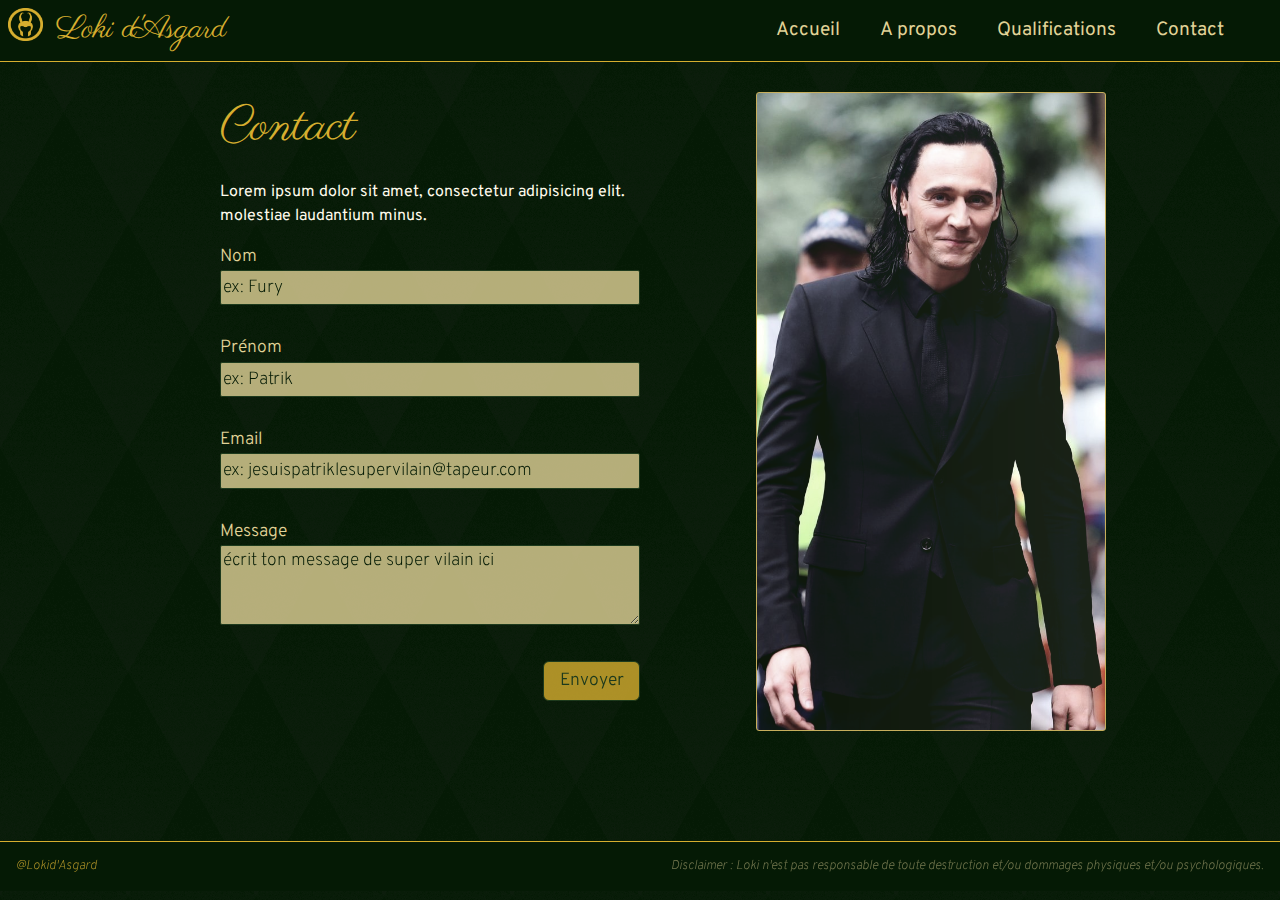
<file: contact.html>
<!DOCTYPE html>
<html lang="en">

<head>
    <meta charset="UTF-8">
    <meta http-equiv="X-UA-Compatible" content="IE=edge">
    <meta name="viewport" content="width=, initial-scale=1.0">
    <title>Document</title>
    <link rel="stylesheet" href="contact.css">
    <link rel="stylesheet" href="style.css">
    <link href="https://fonts.googleapis.com/css2?family=Parisienne&family=Prata&display=swap" rel="stylesheet">
    <link href="https://fonts.googleapis.com/css2?family=Prata&display=swap" rel="stylesheet">

</head>

<body>
   
    <nav>
        
        <div>
            <img src="image/lokicvlogo.png" alt="Logo" width="35" height="35">

            <h1>Loki d'Asgard</h1>
        </div>

        <div>
            <ul>
                <li><a href="index.php">Accueil </a></li>
                <li><a href="./index.php#about-me">A propos </a></li>
                <li><a href="experience.html">Qualifications </a></li>
                <li><a href="contact.html">Contact </a></li>
                <div class="close" onclick="closeMenuMobile()">
                    <svg xmlns="http://www.w3.org/2000/svg" class="h-6 w-6" fill="none" viewBox="0 0 24 24"
                        stroke="currentColor" stroke-width="2">
                        <path stroke-linecap="round" stroke-linejoin="round" d="M6 18L18 6M6 6l12 12" />
                    </svg>
                </div>
            </ul>

        </div>
        <div class="burger" onclick="openMenuMobile()">
            <svg xmlns="http://www.w3.org/2000/svg" class="h-6 w-6" fill="none" viewBox="0 0 24 24"
                stroke="currentColor" stroke-width="2">
                <path stroke-linecap="round" stroke-linejoin="round" d="M4 6h16M4 12h16M4 18h16" />
            </svg>
        </div> 
        <div class="mobile" onclick="closeMenuMobile()"></div>
    </nav>
    <header></header>
    <div class="main">
        <div class="formulaire">

            <h1>Contact</h1>
            <p>Lorem ipsum dolor sit amet, consectetur adipisicing elit.<br /> molestiae laudantium minus.</p>

            <form class="contactForm">
                <label for="name">Nom</label><br />
                <input type="text" id="name" name="name" placeholder="ex: Fury" /><br />
                <label for="name">Prénom</label><br />
                <input type="text" id="name" name="name" placeholder="ex: Patrik" /><br />
                <label for="email">Email</label><br />
                <input type="email" id="email" name="email"
                    placeholder="ex: jesuispatriklesupervilain@tapeur.com " /><br />
                <label for="message">Message</label><br />
                <textarea id="message" name="message" placeholder="écrit ton message de super vilain ici"></textarea>
                <br /><br />
                <input class="button" type="submit" value="Envoyer" />
            </form>
        </div>
        <div class="imagecontact">

        </div>
    </div>
    <footer>
        <p class="footerAt">@Lokid'Asgard</p>
        <p class="disclaimer">Disclaimer : Loki n'est pas responsable de toute destruction et/ou dommages physiques
            et/ou
            psychologiques.</p>
    </footer>
    <script src="burger.js"></script>
</body>


</html>
</file>
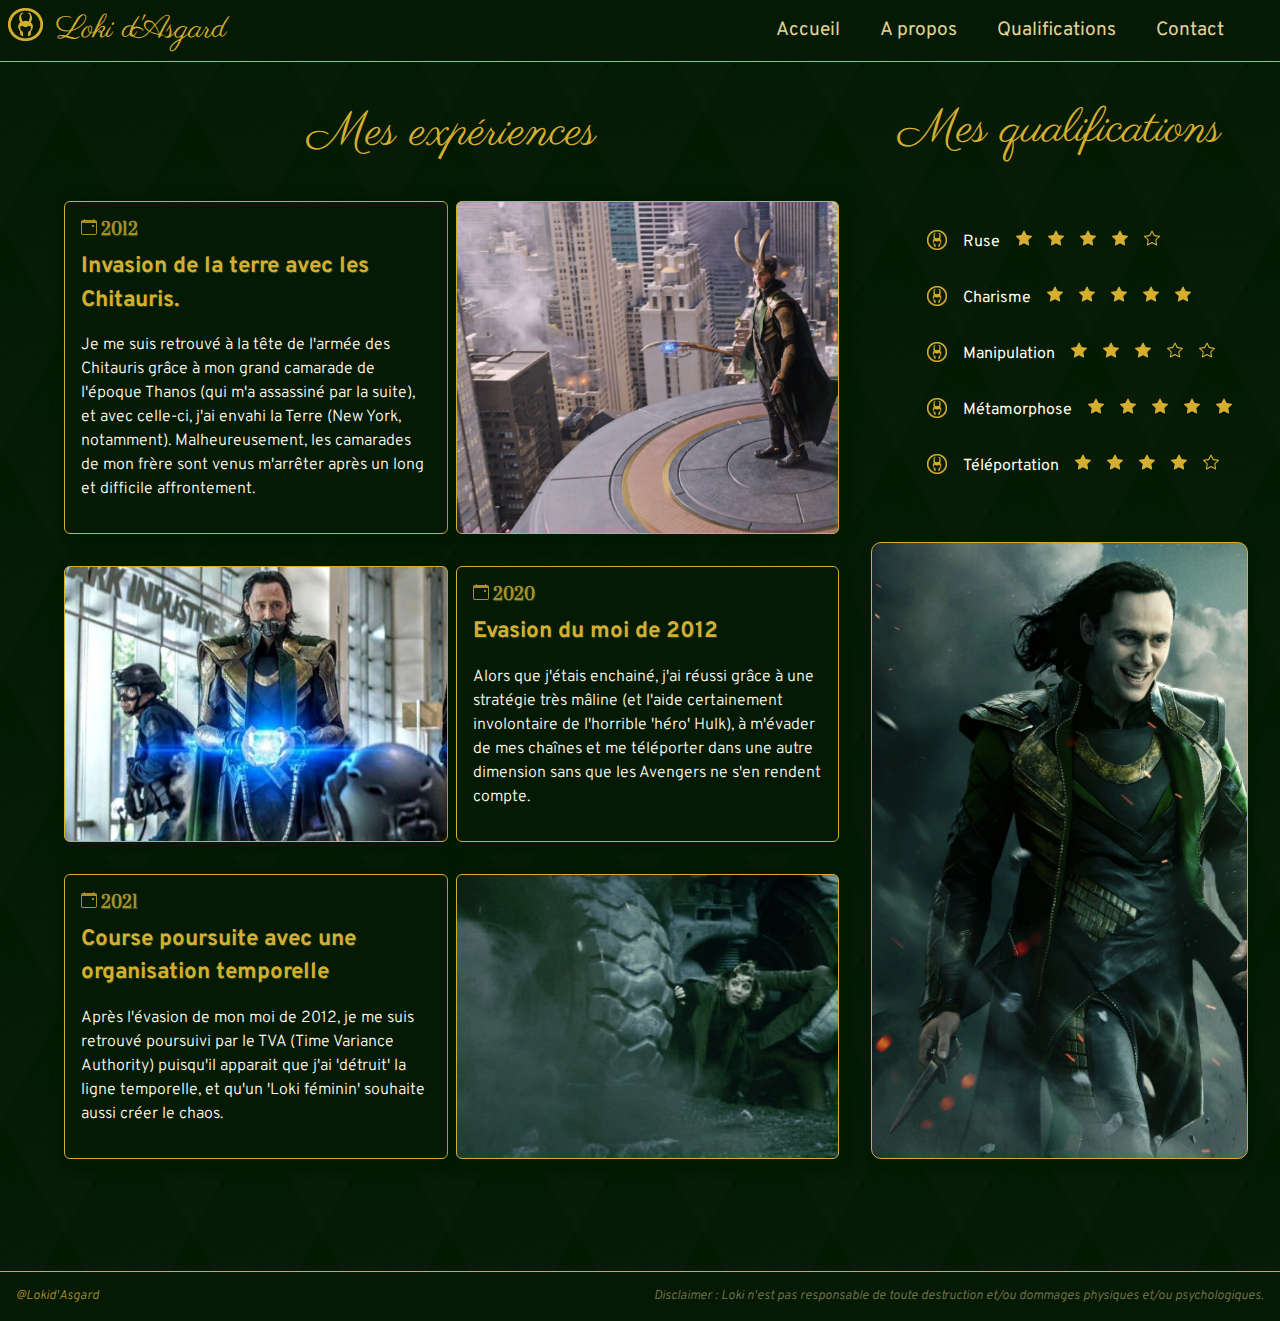
<file: experience.html>
<!DOCTYPE html>
<html lang="en">

<head>
    <meta charset="UTF-8">
    <meta http-equiv="X-UA-Compatible" content="IE=edge">
    <meta name="viewport" content="width=device-width, initial-scale=1.0">
    <title>Document</title>
    <link rel="stylesheet" href="style.css">
    <link rel="stylesheet" href="experience.css">
    <link href="https://fonts.googleapis.com/css2?family=Parisienne&family=Prata&display=swap" rel="stylesheet">
    <link href="https://fonts.googleapis.com/css2?family=Prata&display=swap" rel="stylesheet">
</head>

<body>
    <nav>
        
        <div>
            <img src="image/lokicvlogo.png" alt="Logo" width="35" height="35">

            <h1>Loki d'Asgard</h1>
        </div>

        <div>
            <ul>
                <li><a href="index.php">Accueil </a></li>
                <li><a href="./index.php#about-me">A propos </a></li>
                <li><a href="experience.html">Qualifications </a></li>
                <li><a href="contact.php">Contact </a></li>
                <div class="close" onclick="closeMenuMobile()">
                    <svg xmlns="http://www.w3.org/2000/svg" class="h-6 w-6" fill="none" viewBox="0 0 24 24"
                        stroke="currentColor" stroke-width="2">
                        <path stroke-linecap="round" stroke-linejoin="round" d="M6 18L18 6M6 6l12 12" />
                    </svg>
                </div>
            </ul>

        </div>
        <div class="burger" onclick="openMenuMobile()">
            <svg xmlns="http://www.w3.org/2000/svg" class="h-6 w-6" fill="none" viewBox="0 0 24 24"
                stroke="currentColor" stroke-width="2">
                <path stroke-linecap="round" stroke-linejoin="round" d="M4 6h16M4 12h16M4 18h16" />
            </svg>
        </div> 
        <div class="mobile" onclick="closeMenuMobile()"></div>
    </nav>
    <div class="main">
        <div class="experience">
            <h2>Mes expériences</h2>

            <section class="theme1">
                <h3 class="date"><svg xmlns="http://www.w3.org/2000/svg" width="16" height="16" fill="currentColor"
                        class="bi bi-calendar-event" viewBox="0 0 16 16">
                        <path
                            d="M11 6.5a.5.5 0 0 1 .5-.5h1a.5.5 0 0 1 .5.5v1a.5.5 0 0 1-.5.5h-1a.5.5 0 0 1-.5-.5v-1z" />
                        <path
                            d="M3.5 0a.5.5 0 0 1 .5.5V1h8V.5a.5.5 0 0 1 1 0V1h1a2 2 0 0 1 2 2v11a2 2 0 0 1-2 2H2a2 2 0 0 1-2-2V3a2 2 0 0 1 2-2h1V.5a.5.5 0 0 1 .5-.5zM1 4v10a1 1 0 0 0 1 1h12a1 1 0 0 0 1-1V4H1z" />
                    </svg> 2012</h3>
                <h3>Invasion de la terre avec les Chitauris.</h3>
                <div class="line"></div>
                <p>Je me suis retrouvé à la tête de l'armée des Chitauris grâce à mon grand camarade de l'époque Thanos (qui m'a assassiné par la suite),
                     et avec celle-ci, j'ai envahi la Terre (New York, notamment). Malheureusement, les camarades de
                    mon frère sont venus m'arrêter après un long et difficile affrontement. </p>
            </section>
            <section class="theme2">
                <h3></h3>
                <div class="line"></div>
                <p></p>
            </section>
            <section class="theme3">
                <h3 class="date"><svg xmlns="http://www.w3.org/2000/svg" width="16" height="16" fill="currentColor"
                        class="bi bi-calendar-event" viewBox="0 0 16 16">
                        <path
                            d="M11 6.5a.5.5 0 0 1 .5-.5h1a.5.5 0 0 1 .5.5v1a.5.5 0 0 1-.5.5h-1a.5.5 0 0 1-.5-.5v-1z" />
                        <path
                            d="M3.5 0a.5.5 0 0 1 .5.5V1h8V.5a.5.5 0 0 1 1 0V1h1a2 2 0 0 1 2 2v11a2 2 0 0 1-2 2H2a2 2 0 0 1-2-2V3a2 2 0 0 1 2-2h1V.5a.5.5 0 0 1 .5-.5zM1 4v10a1 1 0 0 0 1 1h12a1 1 0 0 0 1-1V4H1z" />
                    </svg> 2021</h3>
                <h3>Course poursuite avec une organisation temporelle</h3>
                <div class="line"></div>
                <p>Après l'évasion de mon moi de 2012, je me suis retrouvé poursuivi par le TVA (Time Variance Authority) puisqu'il apparait que j'ai
                    'détruit' la ligne temporelle, et qu'un 'Loki féminin' souhaite aussi créer le chaos. </p>
            </section>
            <section class="theme4">
                <h3></h3>
                <div class="line"></div>
                <p>
                </p>
            </section>
            <section class="theme5">
                <h3 class="date">
                    </h3class><svg xmlns="http://www.w3.org/2000/svg" width="16" height="16" fill="currentColor"
                        class="bi bi-calendar-event" viewBox="0 0 16 16">
                        <path
                            d="M11 6.5a.5.5 0 0 1 .5-.5h1a.5.5 0 0 1 .5.5v1a.5.5 0 0 1-.5.5h-1a.5.5 0 0 1-.5-.5v-1z" />
                        <path
                            d="M3.5 0a.5.5 0 0 1 .5.5V1h8V.5a.5.5 0 0 1 1 0V1h1a2 2 0 0 1 2 2v11a2 2 0 0 1-2 2H2a2 2 0 0 1-2-2V3a2 2 0 0 1 2-2h1V.5a.5.5 0 0 1 .5-.5zM1 4v10a1 1 0 0 0 1 1h12a1 1 0 0 0 1-1V4H1z" />
                    </svg> 2020</h3>
                <h3>Evasion du moi de 2012</h3>
                <div class="line"></div>
                <p>Alors que j'étais enchainé, j'ai réussi grâce à une stratégie très mâline (et l'aide certainement involontaire de l'horrible 'héro' Hulk), 
                    à m'évader de mes chaînes et me téléporter dans une autre dimension sans que les Avengers ne s'en rendent compte.</p>
            </section>
            <section class="theme6">
                <h3></h3>
                <div class="line"></div>
                <p></p>
            </section>
        </div>
        <div class="skills">
            <h2>Mes qualifications</h2>
            <ul>
                <li class="li1"><img src="image/lokicvlogo.png" alt="Logo" width="20" height="20"><span>Ruse</span><svg
                        xmlns="http://www.w3.org/2000/svg" width="16" height="16" fill="currentColor"
                        class="bi bi-star-fill" viewBox="0 0 16 16">
                        <path
                            d="M3.612 15.443c-.386.198-.824-.149-.746-.592l.83-4.73L.173 6.765c-.329-.314-.158-.888.283-.95l4.898-.696L7.538.792c.197-.39.73-.39.927 0l2.184 4.327 4.898.696c.441.062.612.636.282.95l-3.522 3.356.83 4.73c.078.443-.36.79-.746.592L8 13.187l-4.389 2.256z" />
                    </svg><svg xmlns="http://www.w3.org/2000/svg" width="16" height="16" fill="currentColor"
                        class="bi bi-star-fill" viewBox="0 0 16 16">
                        <path
                            d="M3.612 15.443c-.386.198-.824-.149-.746-.592l.83-4.73L.173 6.765c-.329-.314-.158-.888.283-.95l4.898-.696L7.538.792c.197-.39.73-.39.927 0l2.184 4.327 4.898.696c.441.062.612.636.282.95l-3.522 3.356.83 4.73c.078.443-.36.79-.746.592L8 13.187l-4.389 2.256z" />
                    </svg><svg xmlns="http://www.w3.org/2000/svg" width="16" height="16" fill="currentColor"
                        class="bi bi-star-fill" viewBox="0 0 16 16">
                        <path
                            d="M3.612 15.443c-.386.198-.824-.149-.746-.592l.83-4.73L.173 6.765c-.329-.314-.158-.888.283-.95l4.898-.696L7.538.792c.197-.39.73-.39.927 0l2.184 4.327 4.898.696c.441.062.612.636.282.95l-3.522 3.356.83 4.73c.078.443-.36.79-.746.592L8 13.187l-4.389 2.256z" />
                    </svg><svg xmlns="http://www.w3.org/2000/svg" width="16" height="16" fill="currentColor"
                        class="bi bi-star-fill" viewBox="0 0 16 16">
                        <path
                            d="M3.612 15.443c-.386.198-.824-.149-.746-.592l.83-4.73L.173 6.765c-.329-.314-.158-.888.283-.95l4.898-.696L7.538.792c.197-.39.73-.39.927 0l2.184 4.327 4.898.696c.441.062.612.636.282.95l-3.522 3.356.83 4.73c.078.443-.36.79-.746.592L8 13.187l-4.389 2.256z" />
                    </svg><svg xmlns="http://www.w3.org/2000/svg" width="16" height="16" fill="currentColor"
                        class="bi bi-star" viewBox="0 0 16 16">
                        <path
                            d="M2.866 14.85c-.078.444.36.791.746.593l4.39-2.256 4.389 2.256c.386.198.824-.149.746-.592l-.83-4.73 3.522-3.356c.33-.314.16-.888-.282-.95l-4.898-.696L8.465.792a.513.513 0 0 0-.927 0L5.354 5.12l-4.898.696c-.441.062-.612.636-.283.95l3.523 3.356-.83 4.73zm4.905-2.767-3.686 1.894.694-3.957a.565.565 0 0 0-.163-.505L1.71 6.745l4.052-.576a.525.525 0 0 0 .393-.288L8 2.223l1.847 3.658a.525.525 0 0 0 .393.288l4.052.575-2.906 2.77a.565.565 0 0 0-.163.506l.694 3.957-3.686-1.894a.503.503 0 0 0-.461 0z" />
                    </svg></li>
                <li class="li2"><img src="image/lokicvlogo.png" alt="Logo" width="20"
                        height="20"><span>Charisme</span><svg xmlns="http://www.w3.org/2000/svg" width="16" height="16"
                        fill="currentColor" class="bi bi-star-fill" viewBox="0 0 16 16">
                        <path
                            d="M3.612 15.443c-.386.198-.824-.149-.746-.592l.83-4.73L.173 6.765c-.329-.314-.158-.888.283-.95l4.898-.696L7.538.792c.197-.39.73-.39.927 0l2.184 4.327 4.898.696c.441.062.612.636.282.95l-3.522 3.356.83 4.73c.078.443-.36.79-.746.592L8 13.187l-4.389 2.256z" />
                    </svg><svg xmlns="http://www.w3.org/2000/svg" width="16" height="16" fill="currentColor"
                        class="bi bi-star-fill" viewBox="0 0 16 16">
                        <path
                            d="M3.612 15.443c-.386.198-.824-.149-.746-.592l.83-4.73L.173 6.765c-.329-.314-.158-.888.283-.95l4.898-.696L7.538.792c.197-.39.73-.39.927 0l2.184 4.327 4.898.696c.441.062.612.636.282.95l-3.522 3.356.83 4.73c.078.443-.36.79-.746.592L8 13.187l-4.389 2.256z" />
                    </svg><svg xmlns="http://www.w3.org/2000/svg" width="16" height="16" fill="currentColor"
                        class="bi bi-star-fill" viewBox="0 0 16 16">
                        <path
                            d="M3.612 15.443c-.386.198-.824-.149-.746-.592l.83-4.73L.173 6.765c-.329-.314-.158-.888.283-.95l4.898-.696L7.538.792c.197-.39.73-.39.927 0l2.184 4.327 4.898.696c.441.062.612.636.282.95l-3.522 3.356.83 4.73c.078.443-.36.79-.746.592L8 13.187l-4.389 2.256z" />
                    </svg><svg xmlns="http://www.w3.org/2000/svg" width="16" height="16" fill="currentColor"
                        class="bi bi-star-fill" viewBox="0 0 16 16">
                        <path
                            d="M3.612 15.443c-.386.198-.824-.149-.746-.592l.83-4.73L.173 6.765c-.329-.314-.158-.888.283-.95l4.898-.696L7.538.792c.197-.39.73-.39.927 0l2.184 4.327 4.898.696c.441.062.612.636.282.95l-3.522 3.356.83 4.73c.078.443-.36.79-.746.592L8 13.187l-4.389 2.256z" />
                    </svg><svg xmlns="http://www.w3.org/2000/svg" width="16" height="16" fill="currentColor"
                        class="bi bi-star-fill" viewBox="0 0 16 16">
                        <path
                            d="M3.612 15.443c-.386.198-.824-.149-.746-.592l.83-4.73L.173 6.765c-.329-.314-.158-.888.283-.95l4.898-.696L7.538.792c.197-.39.73-.39.927 0l2.184 4.327 4.898.696c.441.062.612.636.282.95l-3.522 3.356.83 4.73c.078.443-.36.79-.746.592L8 13.187l-4.389 2.256z" />
                    </svg></li>
                <li class="li3"><img src="image/lokicvlogo.png" alt="Logo" width="20" height="20"><span>Manipulation
                    </span><svg xmlns="http://www.w3.org/2000/svg" width="16" height="16" fill="currentColor"
                        class="bi bi-star-fill" viewBox="0 0 16 16">
                        <path
                            d="M3.612 15.443c-.386.198-.824-.149-.746-.592l.83-4.73L.173 6.765c-.329-.314-.158-.888.283-.95l4.898-.696L7.538.792c.197-.39.73-.39.927 0l2.184 4.327 4.898.696c.441.062.612.636.282.95l-3.522 3.356.83 4.73c.078.443-.36.79-.746.592L8 13.187l-4.389 2.256z" />
                    </svg><svg xmlns="http://www.w3.org/2000/svg" width="16" height="16" fill="currentColor"
                        class="bi bi-star-fill" viewBox="0 0 16 16">
                        <path
                            d="M3.612 15.443c-.386.198-.824-.149-.746-.592l.83-4.73L.173 6.765c-.329-.314-.158-.888.283-.95l4.898-.696L7.538.792c.197-.39.73-.39.927 0l2.184 4.327 4.898.696c.441.062.612.636.282.95l-3.522 3.356.83 4.73c.078.443-.36.79-.746.592L8 13.187l-4.389 2.256z" />
                    </svg><svg xmlns="http://www.w3.org/2000/svg" width="16" height="16" fill="currentColor"
                        class="bi bi-star-fill" viewBox="0 0 16 16">
                        <path
                            d="M3.612 15.443c-.386.198-.824-.149-.746-.592l.83-4.73L.173 6.765c-.329-.314-.158-.888.283-.95l4.898-.696L7.538.792c.197-.39.73-.39.927 0l2.184 4.327 4.898.696c.441.062.612.636.282.95l-3.522 3.356.83 4.73c.078.443-.36.79-.746.592L8 13.187l-4.389 2.256z" />
                    </svg><svg xmlns="http://www.w3.org/2000/svg" width="16" height="16" fill="currentColor"
                        class="bi bi-star" viewBox="0 0 16 16">
                        <path
                            d="M2.866 14.85c-.078.444.36.791.746.593l4.39-2.256 4.389 2.256c.386.198.824-.149.746-.592l-.83-4.73 3.522-3.356c.33-.314.16-.888-.282-.95l-4.898-.696L8.465.792a.513.513 0 0 0-.927 0L5.354 5.12l-4.898.696c-.441.062-.612.636-.283.95l3.523 3.356-.83 4.73zm4.905-2.767-3.686 1.894.694-3.957a.565.565 0 0 0-.163-.505L1.71 6.745l4.052-.576a.525.525 0 0 0 .393-.288L8 2.223l1.847 3.658a.525.525 0 0 0 .393.288l4.052.575-2.906 2.77a.565.565 0 0 0-.163.506l.694 3.957-3.686-1.894a.503.503 0 0 0-.461 0z" />
                    </svg><svg xmlns="http://www.w3.org/2000/svg" width="16" height="16" fill="currentColor"
                        class="bi bi-star" viewBox="0 0 16 16">
                        <path
                            d="M2.866 14.85c-.078.444.36.791.746.593l4.39-2.256 4.389 2.256c.386.198.824-.149.746-.592l-.83-4.73 3.522-3.356c.33-.314.16-.888-.282-.95l-4.898-.696L8.465.792a.513.513 0 0 0-.927 0L5.354 5.12l-4.898.696c-.441.062-.612.636-.283.95l3.523 3.356-.83 4.73zm4.905-2.767-3.686 1.894.694-3.957a.565.565 0 0 0-.163-.505L1.71 6.745l4.052-.576a.525.525 0 0 0 .393-.288L8 2.223l1.847 3.658a.525.525 0 0 0 .393.288l4.052.575-2.906 2.77a.565.565 0 0 0-.163.506l.694 3.957-3.686-1.894a.503.503 0 0 0-.461 0z" />
                    </svg></li>
                <li class="li4"><img src="image/lokicvlogo.png" alt="Logo" width="20"
                        height="20"><span>Métamorphose</span><svg xmlns="http://www.w3.org/2000/svg" width="16"
                        height="16" fill="currentColor" class="bi bi-star-fill" viewBox="0 0 16 16">
                        <path
                            d="M3.612 15.443c-.386.198-.824-.149-.746-.592l.83-4.73L.173 6.765c-.329-.314-.158-.888.283-.95l4.898-.696L7.538.792c.197-.39.73-.39.927 0l2.184 4.327 4.898.696c.441.062.612.636.282.95l-3.522 3.356.83 4.73c.078.443-.36.79-.746.592L8 13.187l-4.389 2.256z" />
                    </svg><svg xmlns="http://www.w3.org/2000/svg" width="16" height="16" fill="currentColor"
                        class="bi bi-star-fill" viewBox="0 0 16 16">
                        <path
                            d="M3.612 15.443c-.386.198-.824-.149-.746-.592l.83-4.73L.173 6.765c-.329-.314-.158-.888.283-.95l4.898-.696L7.538.792c.197-.39.73-.39.927 0l2.184 4.327 4.898.696c.441.062.612.636.282.95l-3.522 3.356.83 4.73c.078.443-.36.79-.746.592L8 13.187l-4.389 2.256z" />
                    </svg><svg xmlns="http://www.w3.org/2000/svg" width="16" height="16" fill="currentColor"
                        class="bi bi-star-fill" viewBox="0 0 16 16">
                        <path
                            d="M3.612 15.443c-.386.198-.824-.149-.746-.592l.83-4.73L.173 6.765c-.329-.314-.158-.888.283-.95l4.898-.696L7.538.792c.197-.39.73-.39.927 0l2.184 4.327 4.898.696c.441.062.612.636.282.95l-3.522 3.356.83 4.73c.078.443-.36.79-.746.592L8 13.187l-4.389 2.256z" />
                    </svg><svg xmlns="http://www.w3.org/2000/svg" width="16" height="16" fill="currentColor"
                        class="bi bi-star-fill" viewBox="0 0 16 16">
                        <path
                            d="M3.612 15.443c-.386.198-.824-.149-.746-.592l.83-4.73L.173 6.765c-.329-.314-.158-.888.283-.95l4.898-.696L7.538.792c.197-.39.73-.39.927 0l2.184 4.327 4.898.696c.441.062.612.636.282.95l-3.522 3.356.83 4.73c.078.443-.36.79-.746.592L8 13.187l-4.389 2.256z" />
                    </svg><svg xmlns="http://www.w3.org/2000/svg" width="16" height="16" fill="currentColor"
                        class="bi bi-star-fill" viewBox="0 0 16 16">
                        <path
                            d="M3.612 15.443c-.386.198-.824-.149-.746-.592l.83-4.73L.173 6.765c-.329-.314-.158-.888.283-.95l4.898-.696L7.538.792c.197-.39.73-.39.927 0l2.184 4.327 4.898.696c.441.062.612.636.282.95l-3.522 3.356.83 4.73c.078.443-.36.79-.746.592L8 13.187l-4.389 2.256z" />
                    </svg></li>
                <li class="li5"><img src="image/lokicvlogo.png" alt="Logo" width="20"
                        height="20"><span>Téléportation</span><svg xmlns="http://www.w3.org/2000/svg" width="16"
                        height="16" fill="currentColor" class="bi bi-star-fill" viewBox="0 0 16 16">
                        <path
                            d="M3.612 15.443c-.386.198-.824-.149-.746-.592l.83-4.73L.173 6.765c-.329-.314-.158-.888.283-.95l4.898-.696L7.538.792c.197-.39.73-.39.927 0l2.184 4.327 4.898.696c.441.062.612.636.282.95l-3.522 3.356.83 4.73c.078.443-.36.79-.746.592L8 13.187l-4.389 2.256z" />
                    </svg><svg xmlns="http://www.w3.org/2000/svg" width="16" height="16" fill="currentColor"
                        class="bi bi-star-fill" viewBox="0 0 16 16">
                        <path
                            d="M3.612 15.443c-.386.198-.824-.149-.746-.592l.83-4.73L.173 6.765c-.329-.314-.158-.888.283-.95l4.898-.696L7.538.792c.197-.39.73-.39.927 0l2.184 4.327 4.898.696c.441.062.612.636.282.95l-3.522 3.356.83 4.73c.078.443-.36.79-.746.592L8 13.187l-4.389 2.256z" />
                    </svg><svg xmlns="http://www.w3.org/2000/svg" width="16" height="16" fill="currentColor"
                        class="bi bi-star-fill" viewBox="0 0 16 16">
                        <path
                            d="M3.612 15.443c-.386.198-.824-.149-.746-.592l.83-4.73L.173 6.765c-.329-.314-.158-.888.283-.95l4.898-.696L7.538.792c.197-.39.73-.39.927 0l2.184 4.327 4.898.696c.441.062.612.636.282.95l-3.522 3.356.83 4.73c.078.443-.36.79-.746.592L8 13.187l-4.389 2.256z" />
                    </svg><svg xmlns="http://www.w3.org/2000/svg" width="16" height="16" fill="currentColor"
                        class="bi bi-star-fill" viewBox="0 0 16 16">
                        <path
                            d="M3.612 15.443c-.386.198-.824-.149-.746-.592l.83-4.73L.173 6.765c-.329-.314-.158-.888.283-.95l4.898-.696L7.538.792c.197-.39.73-.39.927 0l2.184 4.327 4.898.696c.441.062.612.636.282.95l-3.522 3.356.83 4.73c.078.443-.36.79-.746.592L8 13.187l-4.389 2.256z" />
                    </svg><svg xmlns="http://www.w3.org/2000/svg" width="16" height="16" fill="currentColor"
                        class="bi bi-star" viewBox="0 0 16 16">
                        <path
                            d="M2.866 14.85c-.078.444.36.791.746.593l4.39-2.256 4.389 2.256c.386.198.824-.149.746-.592l-.83-4.73 3.522-3.356c.33-.314.16-.888-.282-.95l-4.898-.696L8.465.792a.513.513 0 0 0-.927 0L5.354 5.12l-4.898.696c-.441.062-.612.636-.283.95l3.523 3.356-.83 4.73zm4.905-2.767-3.686 1.894.694-3.957a.565.565 0 0 0-.163-.505L1.71 6.745l4.052-.576a.525.525 0 0 0 .393-.288L8 2.223l1.847 3.658a.525.525 0 0 0 .393.288l4.052.575-2.906 2.77a.565.565 0 0 0-.163.506l.694 3.957-3.686-1.894a.503.503 0 0 0-.461 0z" />
                    </svg>
                </li>
            </ul>
            <section class="image">

            </section>

        </div>
    </div>
    <footer>
        <p class="footerAt">@Lokid'Asgard</p>
        <p class="disclaimer">Disclaimer : Loki n'est pas responsable de toute destruction et/ou dommages physiques
            et/ou psychologiques.</p>
    </footer>
    <script src="burger.js"></script>
</body>



</html>
</file>
<file: contact.css>
:root {
                  --primary-color: #051A05;
                  --secondary-color: #d6ae2f;
                  --dark: #021902;
                  --light: #FFFBEC;
                  --intermediate-green: #234222;
                  --intermediate-gold: #E1D397;
                  --title-font: 'Parisienne', cursive;
                  --main-font: 'Overpass', sans-serif;
                  --main-font-size: 1.2rem;
                  --title-font-size: 3rem;
              }

              body {
                  background-image: url(image/white-diamond-dark.png);
                  background-color: var(--primary-color);
              }

              .main {
                  display: grid;
                  grid-template-columns: 50% auto;
                  margin-left: 220px;
                  margin-right: 220px;
                  grid-gap: 40px;
                  margin-top: 30px;
                  margin-bottom: 30px;
              }

              .imagecontact {
                  background-image: url(image/lokicontact.png);
                  filter: grayscale(20%) saturate(80%);
                  height: 100%;
                  width: 80%;
                  min-width: 350px;
                  background-repeat: no-repeat;
                  background-size: cover;
                  background-position: center;
                  margin-left: 20%;
                  margin-right: 1rem;
                  border-radius: 3px;
                  border: 1px solid var(--secondary-color);
                  margin-bottom: 30px;
              }

              .imagecontact:hover {
                  filter: brightness(100%);
                  transition: 5s linear 1s;
              }

              .formulaire {
                  display: flex;
                  flex-direction: column;
                  justify-content: space-between;
              }

              h1 {
                  color: var(--secondary-color);
                  font-family: var(--title-font);
                  font-size: var(--title-font-size);
                  margin: 0px;
                  font-weight: 100;
              }

              .line {
                  height: 1px;
                  width: 35vw;
                  background-color: var(--secondary-color);
                  text-shadow: 0.5px 1px 1px var(--dark);
                  margin-bottom: 1.5rem;
              }

              p.contact-text {
                  color: var(--light);
                  font-family: var(--main-font);
                  font-size: var(--main-font-size);
                  font-weight: 200;
                  margin-bottom: 2rem;
                  max-width: 65ch;
              }

              .contactForm {
                  color: var(--intermediate-gold);
                  font-family: var(--main-font);
                  font-size: var(--main-font-size);
                  font-weight: 300;
              }

              input {
                  color: var(--dark);
                  font-family: var(--main-font);
                  font-size: var(--main-font-size);
                  font-weight: 300;
                  background-color: var(--intermediate-gold);
                  margin-bottom: 30px;
                  width: 100%;
                  height: 2.2rem;
                  border-radius: 2px;
                  border: 1px solid var(--intermediate-green);
                  opacity: 80%;
              }

              input::placeholder {
                  color: var(--dark);
                  font-weight: 200;
              }

              .contactForm textarea {
                  width: 100%;
                  height: 5rem;
                  border-radius: 2px;
                  font-family: var(--main-font);
                  font-size: var(--main-font-size);
                  font-weight: 300;
                  background-color: var(--intermediate-gold);
                  border: 1px solid var(--intermediate-green);
                  opacity: 80%;
              }

              .contactForm textarea::placeholder {
                  color: var(--dark);
                  font-weight: 200;
              }     

              .button {
                  display: flex;
                  justify-content: center;
                  align-items: center;
                  background-color: var(--secondary-color);
                  border: 1px solid var(--intermediate-green);
                  color: var(--intermediate-green);
                  font-family: var(--main-font);
                  font-size: var(--main-font-size);
                  font-weight: 300;
                  z-index: 1;
                  position: relative;
                  margin-left: auto;
                  overflow: hidden;
                  transition: color 0.4s ease-in-out;
                  border-radius: 6px;
                  height: 2rem;
                  opacity: 80%;
                  width: 23%;
                  height: 40px;
                
              }

              .button:hover {
                  cursor: pointer;
                  color: var(--dark);
              }
              .button:active {
                  box-shadow: 0px  2px var(--dark) ;
                  transform: translateY(4px);  
              }

              .contactFooter {
                  margin-top: auto;
                  bottom: 0;
              }
              .validation {
                  color: var(--intermediate-gold);
                  text-align: right;

              }

              @media screen and (max-width: 1000px) {
                  .main {
                      display: flex;
                      flex-direction: column;
                      align-items: center;
                      height: 100%;
                      margin-left: 1rem;
                      margin-right: 1rem;
                      margin-top: auto;

                  }

                  nav ul li a {
                    color: var(--secondary-color);
                    font-size: 1.3rem
                }

                  .line {
                      height: 1px;
                      width: 70vw;
                      background-color: var(--secondary-color);
                      text-shadow: 0.5px 1px 1px var(--dark);
                  }

                  .contactFooter {
                      margin-top: auto;
                      bottom: 0;
                  }

                  .imagecontact {
                      display: none;
                  }

                  input {
                    color: var(--dark);
                    font-family: var(--main-font);
                    font-size: var(--main-font-size);
                    font-weight: 300;
                    background-color: var(--intermediate-gold);
                    margin-bottom: 30px;
                    width: 100%;
                    height: 2.2rem;
                    border-radius: 2px;
                    border: 1px solid var(--intermediate-green);
                    opacity: 80%;
                }

                  input::placeholder {
                      color: var(--dark);
                      font-weight: 200;
                  }

                  .contactForm textarea {
                    width: 100%;
                    height: 5rem;
                    border-radius: 2px;
                    font-family: var(--main-font);
                    font-size: var(--main-font-size);
                    font-weight: 300;
                    background-color: var(--intermediate-gold);
                    border: 1px solid var(--intermediate-green);
                    opacity: 80%;
                }
  

                  .contactForm textarea::placeholder {
                      color: var(--dark);
                      font-weight: 200;
                  }


                  .button {
                    display: flex;
                    justify-content: center;
                    align-items: center;
                    background-color: var(--secondary-color);
                    border: 1px solid var(--intermediate-green);
                    color: var(--intermediate-green);
                    font-family: var(--main-font);
                    font-size: var(--main-font-size);
                    font-weight: 300;
                    z-index: 1;
                    position: relative;
                    margin-left: auto;
                    overflow: hidden;
                    transition: color 0.4s ease-in-out;
                    border-radius: 6px;
                    height: 2rem;
                    opacity: 80%;
                    width: 25%;
                    height: 40px;
                  
                }


                  .button:hover {
                      cursor: pointer;
                      color: var(--dark);
                  }

                  .formulaire {
                      display: flex;
                      flex-direction: column;
                      justify-content: space-between;
                      margin: 0;
                  }

              }
</file>
<file: style.css>
@import url('https://fonts.googleapis.com/css2?family=Overpass:wght@100;300;400&family=Parisienne&display=swap');

:root {
    --primary-color: #051A05;
    --secondary-color: #d6ae2f;
    --secondary-color-transparent: #d6ae2f22;
    --dark: #021902;
    --light: #FFFBEC;
    --intermediate-green: #234222;
    --intermediate-gold: #E1D397;
    --title-font: 'Parisienne', cursive;
    --main-font: 'Overpass', sans-serif;
    --main-font-size: 1.1rem;
    --title-font-size: 3rem;
}

* {
    box-sizing: border-box;
    line-height: 1.5;
}

html {
    scroll-behavior: smooth;
    height: 100%;
}

body {
    margin: 0;
    padding: 0;
    color: var(--light);
    font-family: var(--main-font);
    width: 100%;
    display: flex;
    flex-direction: column;
    min-height: 100vh;
    background-image: url(image/white-diamond-dark.png);
    background-color: var(--primary-color);
}

nav {
    background-color: var(--primary-color);
    display: flex;
    align-items: center;
    justify-content: space-between;
    width: 100%;
    border-bottom: 1px solid var(--secondary-color);
    position: sticky;
    top: 0;
    z-index: 2;
}

nav div {
    display: flex;
}

nav img {
    margin-left: 0.5rem;
    margin-right: 0.8rem;
    display: flex;
    align-items: center;
    padding-top: 2px;
}

nav h1 {
    color: var(--secondary-color);
    font-family: var(--title-font);
    font-weight: 100;
    margin: 0px;
    font-size: 2rem;
    display: flex;
    justify-content: flex-start;
}

nav ul {
    display: flex;
    padding-right: 1rem;
    font-family: var(--main-font);
    color: var(--intermediate-gold);
    justify-content: center;
}

nav ul li {
    list-style: none;
    padding-right: 2.5rem;
    font-family: var(--main-font);
    font-size: calc(var(--main-font-size) + 0.1rem);
}

nav ul li a {
    color: var(--intermediate-gold);
    text-decoration: none;
    font-family: var(--main-font);
}

nav ul li a:hover {
    font-family: var(--main-font);
    color: var(--secondary-color);
}

.burger {
    display: none;
}

.burger svg {
    stroke: var(--secondary-color);
    width: 2.5rem;
    height: 2.5rem;
}

.close {
    display: none;
}

.mobile {
    display: none;
}


footer {
    background-color: var(--primary-color);
    display: flex;
    align-items: center;
    justify-content: space-between;
    width: 100%;
    height: 50px;
    border-top: 1px solid var(--secondary-color);
    font-style: italic;
    margin-top: 5rem;
    font-weight: 200;
    z-index: 3;
}

.disclaimer {
    color: var(--intermediate-gold);
    font-size: clamp(0.3rem, 3vw, 0.8rem);
    opacity: 50%;
    margin-right: 1rem;
    margin-left: 1rem;
}

.footerAt {
    color: var(--secondary-color);
    opacity: 80%;
    margin-left: 1rem;
    font-size: clamp(0.5rem, 1vw, 1rem);

}

@media screen and (max-width: 800px) {
    .burger {
        display: flex;
        cursor: pointer;
        align-items: center;
    }

    nav {
        background-color: var(--primary-color);
        display: flex;
        align-items: center;
        justify-content: space-between;
        width: 100%;
        border-bottom: 1px solid var(--secondary-color);
        position: sticky;
        top: 0;
        z-index: 3;
    }

    nav ul {
        position: fixed;
        top: 0;
        right: 0;
        width: 60%;
        height: 100vh;
        background-color: var(--primary-color);
        background-image: url(image/white-diamond-dark.png);
        margin: 0;
        display: flex;
        align-items: center;
        justify-content: center;
        flex-direction: column;
        display: none;
        z-index: 5;
    }

    nav ul.open {
        display: flex;
        animation: transformMenu 300ms ease-in-out forwards;
    }

    @keyframes transformMenu {
        0% {
            transform: translateX(100%);
        }

        100% {
            transform: initial;
        }

    }

    nav ul li {
        margin-right: 0;
        margin-bottom: 3rem;
    }

    nav ul li a {
        color: var(--intermediate-gold);
        font-size: var(--main-font-size);
    }
    nav ul li a:hover {
        color: var(--secondary-color);
        font-size: var(--main-font-size);
    }
    .close {
        display: block;

    }

    .close svg {
        stroke: var(--secondary-color);
        width: 2rem;
        height: 2rem;
        position: absolute;
        top: 1rem;
        right: 1rem;
        cursor: pointer;
    }

    .mobile {
        position: fixed;
        top: 0;
        left: 0;
        width: 100vw;
        height: 100vh;
        background-color: rgba(0, 0, 0, 0.6);
        display: none;
        z-index: 4;

    }

    .mobile.open {
        display: block;
    }

}

@media screen and (max-width: 800px) {
    footer {
        background-color: var(--primary-color);
        display: flex;
        align-items: center;
        justify-content: space-between;
        width: 100%;
        height: 50px;
        border-top: 1px solid var(--secondary-color);
        z-index: 1;
        font-style: italic;
        margin-top: 1rem;
    }

    .disclaimer {
        color: var(--intermediate-gold);
        font-size: clamp(0.5rem, 5vw, 0.6rem);
        opacity: 50%;
        margin-right: 0.5rem;
        margin-left: 1rem;
    }

    .footerAt {
        color: var(--secondary-color);
        opacity: 80%;
        margin-left: 0.5rem;
        font-size: clamp(0.5rem, 10vw, 0.8rem);

    }
}
</file>
<file: experience.css>
body {
    color           : var(--light);
    font-family     : var(--main-font);
    background-color: var(--dark);
    background-image: url(image/white-diamond-dark.png);
}

nav {
    background-color: var(--primary-color);
}

h1 {
    font-family: var(--title-font);
}

.main {
    display                 : flex;
    /* grid-template-columns: 60% auto;
    grid-template-rows      : 5% auto;  */
    grid-row-gap            : 1rem;
}

div.experience {
    color: var(--light);
}

.date {
    font-family: 'Prata', serif;
    font-size  : 1rem;
    opacity    : 0.8;
}

p {
    font-weight: 300;
}

.experience {
    display              : grid;
    grid-template-columns: repeat(2, 1fr);
    width                : 100%;
    grid-row-gap         : 2rem;
    column-gap           : 0.5rem;
    padding-left         : 4rem;
    padding-bottom       : 2rem;

}

.experience h2 {
    display          : flex;
    align-items      : center;
    justify-content  : center;
    grid-column-start: 1;
    grid-column-end  : 3;
    grid-row-start   : 1;
    grid-row-end     : 2;
    margin           : 0;
    padding-top      : 2.2rem;
    color            : var(--secondary-color);
    font-family      : var(--title-font);
    font-size        : var(--title-font-size);
    font-weight      : 100;


}

.skills h2 {
    margin         : 0;
    display        : flex;
    align-items    : center;
    justify-content: center;
    font-family    : var(--title-font);
    font-size      : var(--title-font-size);
    font-weight    : 100;
    color          : var(--secondary-color);
}

.skills {
    display       : flex;
    flex-direction: column;
    gap           : 2rem;
    padding       : 2rem;
}

section>h3 {
    color        : var(--secondary-color);
    text-shadow  : 1px 1px 1px var(--intermediate-green);
    margin       : 0;
    margin-bottom: 0.5rem;
    font-size    : 1.4rem;
}

.theme1,
.theme2,
.theme3,
.theme4,
.theme5,
.theme6,
.theme7,
.theme8 {
    background-color: var(--primary-color);
    border          : 1px solid;
    border-color    : var(--secondary-color);
    box-shadow      : 4px 4px 8px 8px var(--dark);
    border-radius   : 6px;
    padding         : 1rem;
}

.theme1:hover,
.theme2:hover,
.theme3:hover,
.theme4:hover,
.theme5:hover,
.theme6:hover,
.theme7:hover,
.theme8:hover {
    opacity: 1;

}

.theme1 {
    grid-column-start: 1;
    grid-column-end  : 2;
    grid-row-start   : 2;
    grid-row-end     : 3;
}

.theme2 {
    grid-column-start: 1;
    grid-column-end  : 2;
    grid-row-start   : 3;
    grid-row-end     : 4;
    background-image : url(image/loki\ evasion.jpeg);
    background-size  : cover;
}

.theme3 {
    grid-column-start: 1;
    grid-column-end  : 2;
    grid-row-start   : 4;
    grid-row-end     : 5;
}

.theme4 {
    grid-column-start: 2;
    grid-column-end  : 3;
    grid-row-start   : 2;
    grid-row-end     : 3;
    background-image : url(image/loki2012.png);
    background-size  : cover;
}

.theme5 {
    grid-column-start: 2;
    grid-column-end  : 3;
    grid-row-start   : 3;
    grid-row-end     : 4;
}

.theme6 {
    grid-column-start: 2;
    grid-column-end  : 3;
    grid-row-start   : 4;
    grid-row-end     : 5;
    background-image : url(image/lokivariant.png);
    background-size  : cover;
}

.skills li:hover {
    transform: scale(1.05);
}

.skills li {
    display   : flex;
    list-style: none;
    gap       : 1rem;
    margin    : 1rem;
}

.skills ul {
    display       : flex;
    flex-direction: column;

}

svg {
    color: var(--secondary-color);
}



.image {
    height          : 100%;
    background-image: url(image/Loki_profile.jpg);
    background-size : cover;
    padding         : 1rem;
    border-radius   : 10px;
    box-shadow      : 0 4px 4px 6px var(--dark);
    border          : 1px solid;
    border-color    : var(--secondary-color);
}

@media screen and (max-width: 900px) {

    .main {
        display              : flex;
        flex-direction       : column;
        grid-template-columns: auto;
        grid-template-rows   : auto;
        width                : 100%;
    }

    .experience {
        display              : grid;
        grid-template-columns: 1fr;
        grid-template-rows   : 5fr;
        row-gap              : 2rem;
        padding              : 2rem;
        width                : 100%;
    }

    .theme1,
    .theme3,
    .theme5 {
        grid-column-start: 1;
        grid-column-end  : 2;
    }


    .skills ul {
        padding: 0%;
    }

    .skills h2 {
        font-size      : 2.8rem;
        align-items    : flex-start;
        justify-content: flex-start;
    }


    .skills {
        display           : flex;
        flex-direction    : column;
        grid-column-start : 1;
        grid-column-end   : 2;
        width             : 100%;
        padding-inline-end: 0%;
    }

    .theme2,
    .theme4,
    .theme6 {
        display: none;
    }

    .image {
        display: none;
    }

    svg {
        width: 1rem;
    }
}
</file>
